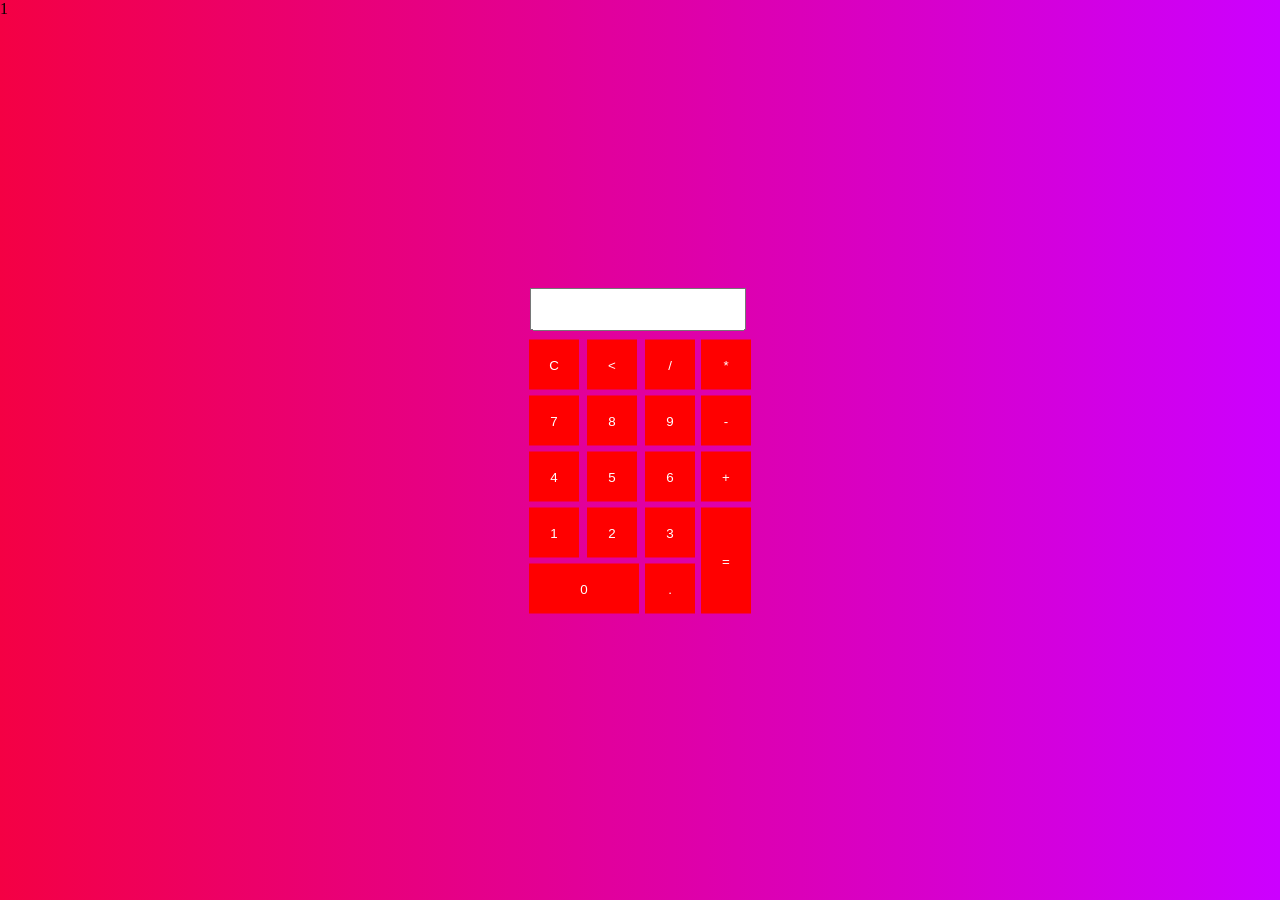
<file: calculater/index.html>
<!DOCTYPE html>
<html>
    <head>
        <link rel="stylesheet" href="style.css">
        <script src="script.js"></script>
    </head>
    <body>
        <div class="bg" style="height:100%;">1</div>
        <div class="main">
            <form action="" name="form">
                <input type="text" class="textview" name="textview">
            </form>
            <table>
                <tr>
                    <td><input class="button" type="button" value="C" onclick=clean()></td>
                    <td><input class="button" type="button" value="<" onclick=back()></td>
                    <td><input class="button" type="button" value="/"onclick="insert('/')"></td>
                    <td><input class="button" type="button" value="*"onclick="insert('*')"></td>
                </tr>
                <tr>
                    <td><input class="button" type="button" value="7"onclick="insert(7)"></td>
                    <td><input class="button" type="button" value="8"onclick="insert(8)"></td>
                    <td><input class="button" type="button" value="9"onclick="insert(9)"></td>
                    <td><input class="button" type="button" value="-" onclick="insert('-')"></td>
                </tr>
                <tr>
                    <td><input class="button" type="button" value="4" onclick="insert(4)"></td>
                    <td><input class="button" type="button" value="5" onclick="insert(5)"></td>
                    <td><input class="button" type="button" value="6" onclick="insert(6)"></td>
                    <td><input class="button" type="button" value="+" onclick="insert('+')"></td>
                </tr>
                <tr>
                    <td><input class="button" type="button" value="1" onclick="insert(1)"></td>
                    <td><input class="button" type="button" value="2" onclick="insert(2)"></td>
                    <td><input class="button" type="button" value="3" onclick="insert(3)"></td>
                    <td rowspan="2"><input class="button" type="button" style="height:106px;" value="=" onclick="equal()"></td>
                </tr>
                <tr>
                    <td colspan="2"><input class="button" type="button" style="width:110px;" value="0" onclick="insert(0)"></td>


                    <td><input class="button" type="button" value="." onclick="insert(.)"></td>
                </tr>
            </table>
        </div>
    </body>
</html>
</file>
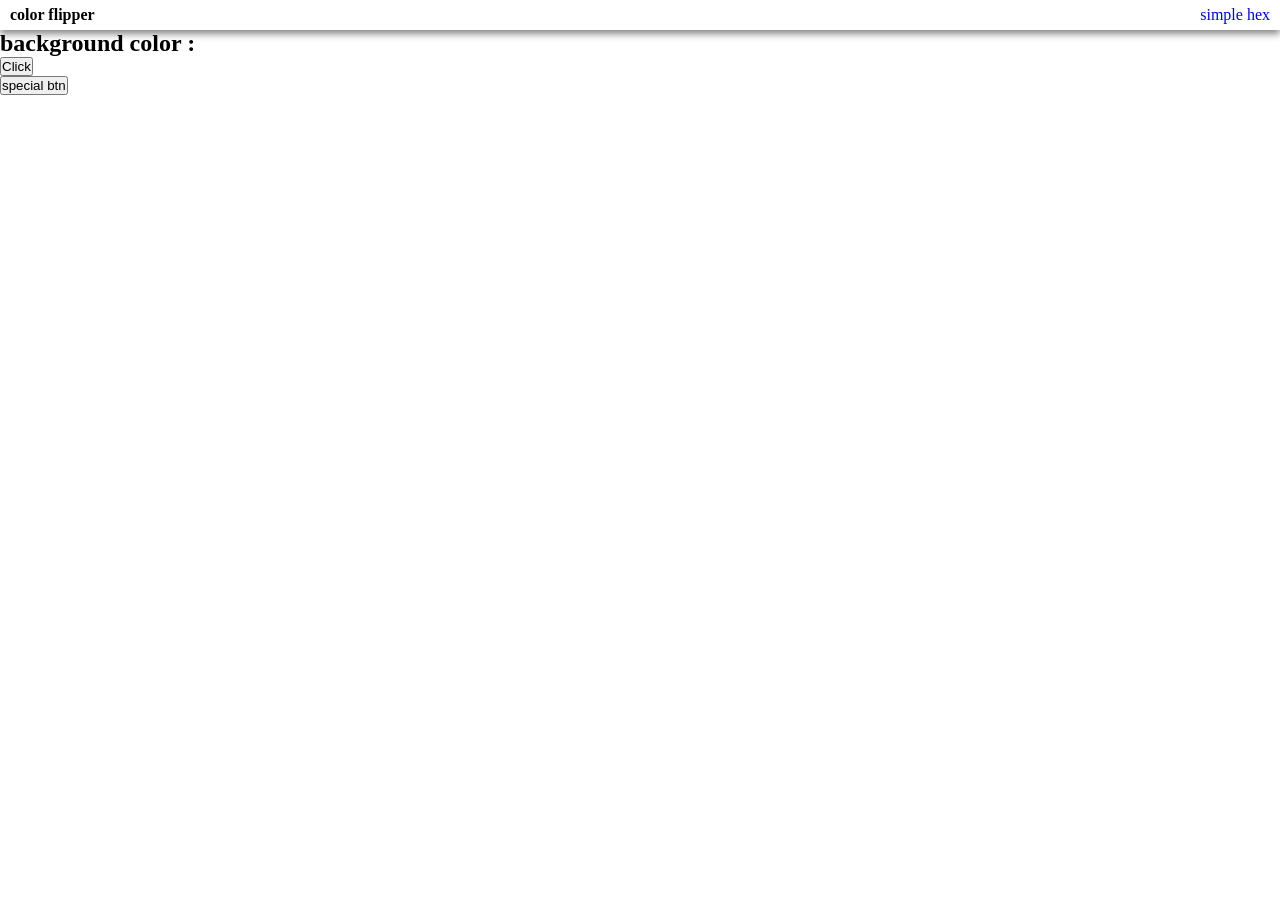
<file: color_flipper/index.html>
<!DOCTYPE html>

<html lang="ko">
<head>
    <meta charset="UTF-8">
    <meta name="viewport" content="width=device-width, initial-scale=1.0">
    <meta http-equiv="X-UA-Compatible" content="ie=edge">
    <title>Color Flipper || Simple</title>
    <link rel="stylesheet" href="style.css">
</head>
<body>
    <nav>
        <div class="nav-center">
            <h4>color flipper</h4>
            <div>
            <a href="index.html">simple</a>
                <a href="hex.html">hex</a>
            </div>

        </div>
    </nav>
    <main>
        <div class="container">
            <h2>background color : <span class="color"></span></h2>
            <button class="btn btn-hero">Click</button>
        </div>

    </main>

    <button class="special-btn" id="btn">special btn</button>
    <script src="app.js"></script>
</body>
</html>
</file>
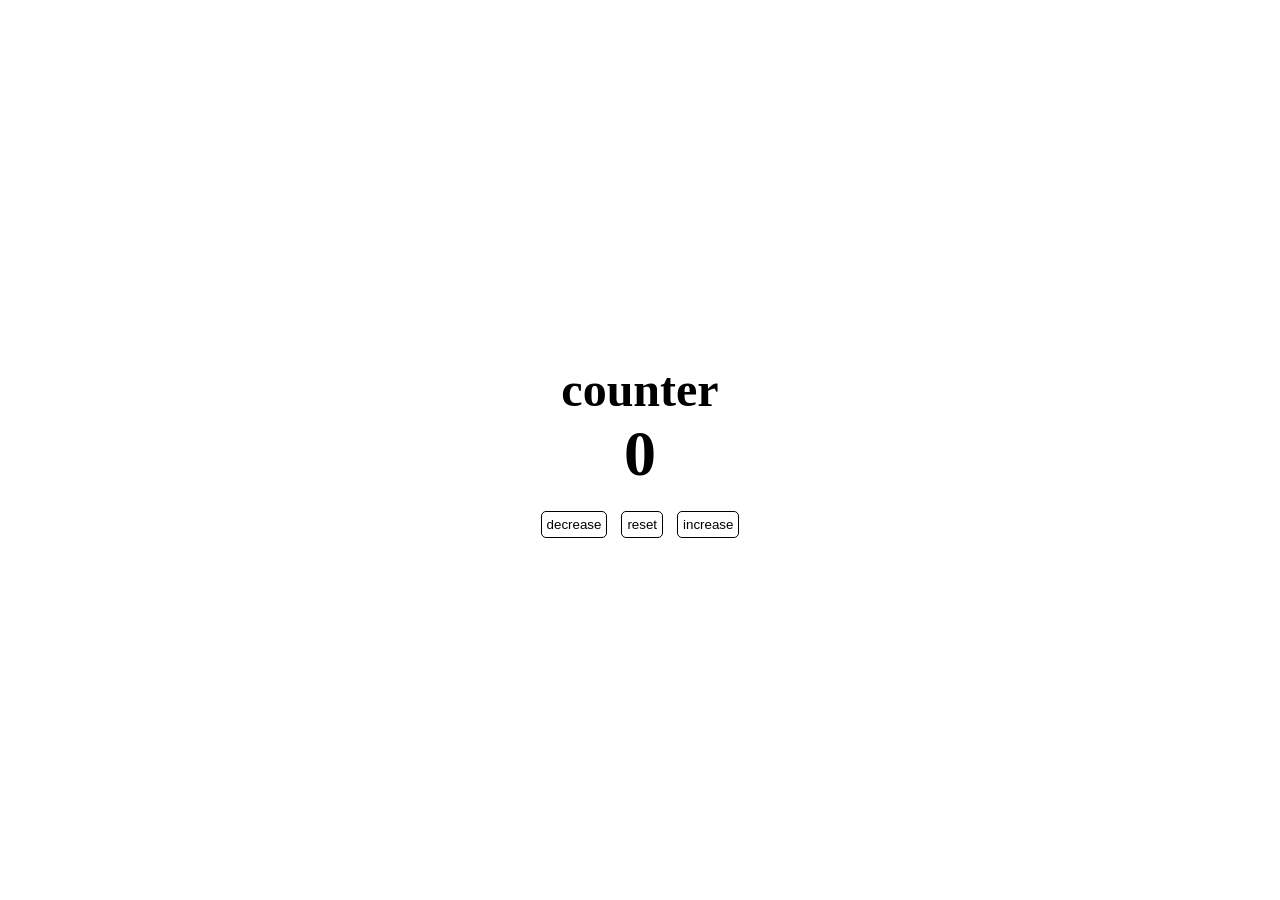
<file: counter/index.html>
<!DOCTYPE html>
<html lang="ko">
<head>
    <meta charset="UTF-8">
    <meta name="viewport" content="width=device-width, initial-scale=1.0">
    <meta http-equiv="X-UA-Compatible" content="ie=edge">
    <link rel="stylesheet" href="style.css">
    <title>count</title>
</head>
<body>
    <main>
        <div class="container">
            <h1>counter</h1>
        </div>
        <span id="value">0</span>
        <div class="button-container">
            <button class="btn decrease" >decrease</button>
            <button class="btn reset" >reset</button>
            <button class="btn increase" >increase</button>
        </div>
    </main>
    <script src="script.js"></script>
</body>
</html>
</file>
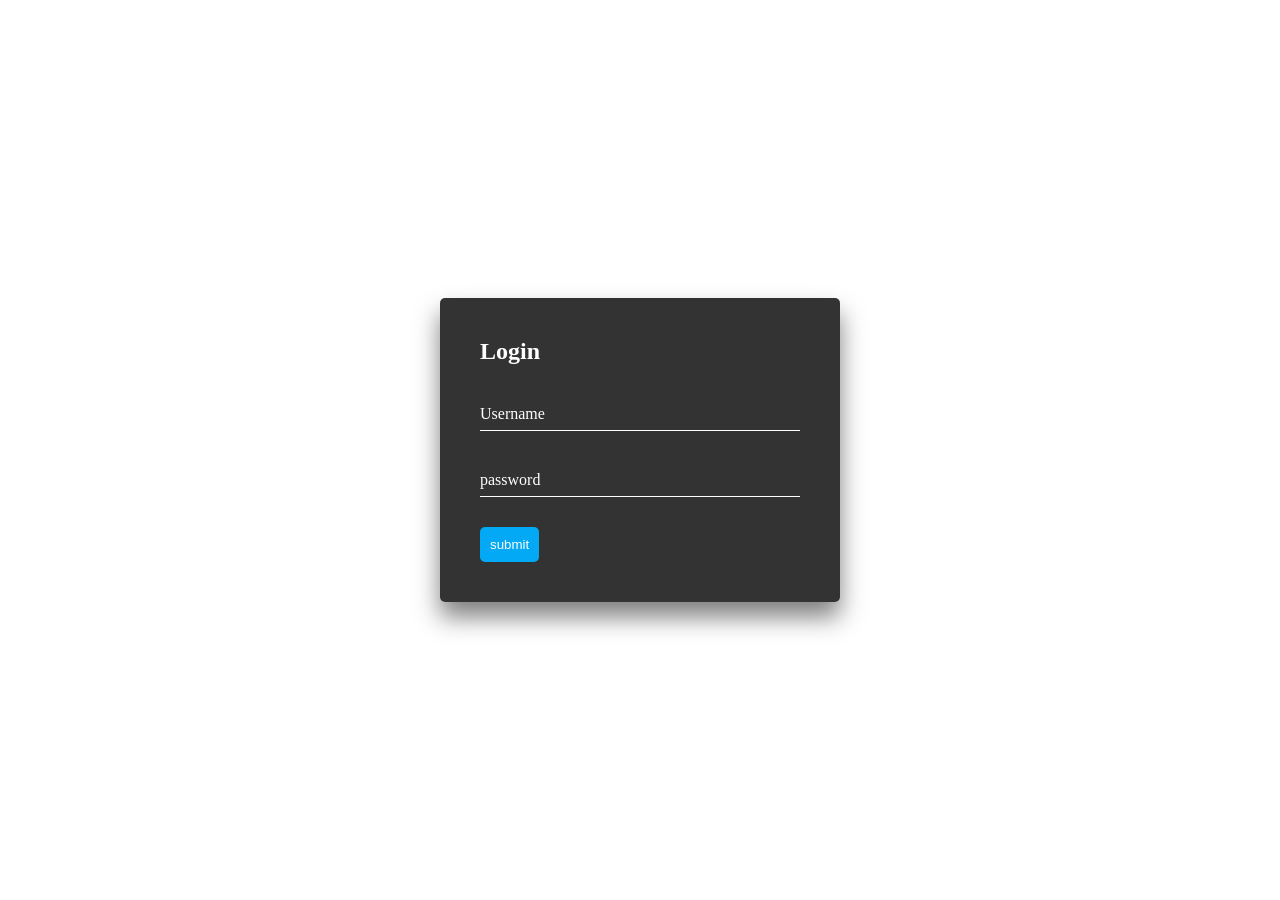
<file: floating_Placeholder2/index.html>
<!DOCTYPE html>

<html>
<head>
    <meta charset="UTF-8">
    <meta name="viewport" content="width=device-width, initial-scale=1.0">
    <meta http-equiv="X-UA-Compatible" content="ie=edge">
    <link rel="stylesheet" href="style.css">
    <title>Document</title>
</head>
<body>
    <div class="box">
        <h2>Login</h2>
        <form action="">
            <div class="inputBox">
                <input type="text" name="" required="">
                <label for="">Username</label>
            </div>
            <div class="inputBox">
                <input type="password" name="" required="">
                <label for="">password</label>
            </div>
            <input type="submit" name="" value="submit">
        </form>
    </div>
</body>
</html>
</file>
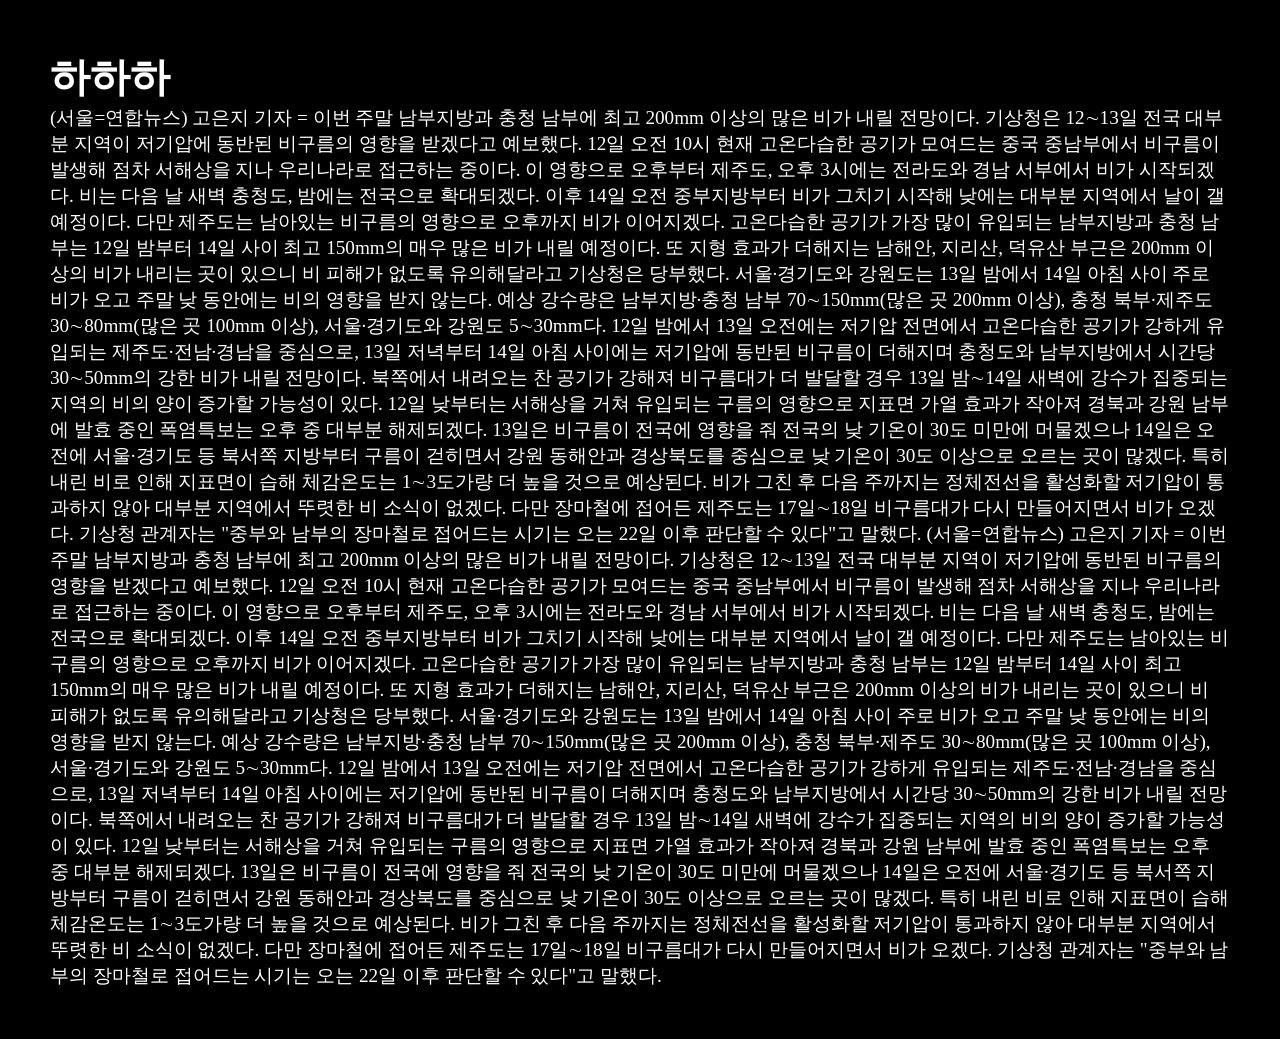
<file: scrollbar/index.html>
<!DOCTYPE html>

<html>
<head>
    <meta charset="UTF-8">
    <meta name="viewport" content="width=device-width, initial-scale=1.0">
    <meta http-equiv="X-UA-Compatible" content="ie=edge">
    <link rel="stylesheet" href="style.css">
    <title>Creative Page Scroll Progress Bar</title>
</head>
<body>
    <div id="progressbar"></div>
    <div id="scrollPath"></div>
    <section>
        <h2>하하하</h2>
        <p>(서울=연합뉴스) 고은지 기자 = 이번 주말 남부지방과 충청 남부에 최고 200mm 이상의 많은 비가 내릴 전망이다.

기상청은 12∼13일 전국 대부분 지역이 저기압에 동반된 비구름의 영향을 받겠다고 예보했다.

12일 오전 10시 현재 고온다습한 공기가 모여드는 중국 중남부에서 비구름이 발생해 점차 서해상을 지나 우리나라로 접근하는 중이다.

이 영향으로 오후부터 제주도, 오후 3시에는 전라도와 경남 서부에서 비가 시작되겠다. 비는 다음 날 새벽 충청도, 밤에는 전국으로 확대되겠다.

이후 14일 오전 중부지방부터 비가 그치기 시작해 낮에는 대부분 지역에서 날이 갤 예정이다. 다만 제주도는 남아있는 비구름의 영향으로 오후까지 비가 이어지겠다.

고온다습한 공기가 가장 많이 유입되는 남부지방과 충청 남부는 12일 밤부터 14일 사이 최고 150mm의 매우 많은 비가 내릴 예정이다. 또 지형 효과가 더해지는 남해안, 지리산, 덕유산 부근은 200mm 이상의 비가 내리는 곳이 있으니 비 피해가 없도록 유의해달라고 기상청은 당부했다.

서울·경기도와 강원도는 13일 밤에서 14일 아침 사이 주로 비가 오고 주말 낮 동안에는 비의 영향을 받지 않는다.

예상 강수량은 남부지방·충청 남부 70∼150mm(많은 곳 200mm 이상), 충청 북부·제주도 30∼80mm(많은 곳 100mm 이상), 서울·경기도와 강원도 5∼30mm다.

12일 밤에서 13일 오전에는 저기압 전면에서 고온다습한 공기가 강하게 유입되는 제주도·전남·경남을 중심으로, 13일 저녁부터 14일 아침 사이에는 저기압에 동반된 비구름이 더해지며 충청도와 남부지방에서 시간당 30∼50mm의 강한 비가 내릴 전망이다.

북쪽에서 내려오는 찬 공기가 강해져 비구름대가 더 발달할 경우 13일 밤∼14일 새벽에 강수가 집중되는 지역의 비의 양이 증가할 가능성이 있다.

12일 낮부터는 서해상을 거쳐 유입되는 구름의 영향으로 지표면 가열 효과가 작아져 경북과 강원 남부에 발효 중인 폭염특보는 오후 중 대부분 해제되겠다.

13일은 비구름이 전국에 영향을 줘 전국의 낮 기온이 30도 미만에 머물겠으나 14일은 오전에 서울·경기도 등 북서쪽 지방부터 구름이 걷히면서 강원 동해안과 경상북도를 중심으로 낮 기온이 30도 이상으로 오르는 곳이 많겠다.

특히 내린 비로 인해 지표면이 습해 체감온도는 1∼3도가량 더 높을 것으로 예상된다.

비가 그친 후 다음 주까지는 정체전선을 활성화할 저기압이 통과하지 않아 대부분 지역에서 뚜렷한 비 소식이 없겠다. 다만 장마철에 접어든 제주도는 17일∼18일 비구름대가 다시 만들어지면서 비가 오겠다.

기상청 관계자는 "중부와 남부의 장마철로 접어드는 시기는 오는 22일 이후 판단할 수 있다"고 말했다.
(서울=연합뉴스) 고은지 기자 = 이번 주말 남부지방과 충청 남부에 최고 200mm 이상의 많은 비가 내릴 전망이다.

기상청은 12∼13일 전국 대부분 지역이 저기압에 동반된 비구름의 영향을 받겠다고 예보했다.

12일 오전 10시 현재 고온다습한 공기가 모여드는 중국 중남부에서 비구름이 발생해 점차 서해상을 지나 우리나라로 접근하는 중이다.

이 영향으로 오후부터 제주도, 오후 3시에는 전라도와 경남 서부에서 비가 시작되겠다. 비는 다음 날 새벽 충청도, 밤에는 전국으로 확대되겠다.

이후 14일 오전 중부지방부터 비가 그치기 시작해 낮에는 대부분 지역에서 날이 갤 예정이다. 다만 제주도는 남아있는 비구름의 영향으로 오후까지 비가 이어지겠다.

고온다습한 공기가 가장 많이 유입되는 남부지방과 충청 남부는 12일 밤부터 14일 사이 최고 150mm의 매우 많은 비가 내릴 예정이다. 또 지형 효과가 더해지는 남해안, 지리산, 덕유산 부근은 200mm 이상의 비가 내리는 곳이 있으니 비 피해가 없도록 유의해달라고 기상청은 당부했다.

서울·경기도와 강원도는 13일 밤에서 14일 아침 사이 주로 비가 오고 주말 낮 동안에는 비의 영향을 받지 않는다.

예상 강수량은 남부지방·충청 남부 70∼150mm(많은 곳 200mm 이상), 충청 북부·제주도 30∼80mm(많은 곳 100mm 이상), 서울·경기도와 강원도 5∼30mm다.

12일 밤에서 13일 오전에는 저기압 전면에서 고온다습한 공기가 강하게 유입되는 제주도·전남·경남을 중심으로, 13일 저녁부터 14일 아침 사이에는 저기압에 동반된 비구름이 더해지며 충청도와 남부지방에서 시간당 30∼50mm의 강한 비가 내릴 전망이다.

북쪽에서 내려오는 찬 공기가 강해져 비구름대가 더 발달할 경우 13일 밤∼14일 새벽에 강수가 집중되는 지역의 비의 양이 증가할 가능성이 있다.

12일 낮부터는 서해상을 거쳐 유입되는 구름의 영향으로 지표면 가열 효과가 작아져 경북과 강원 남부에 발효 중인 폭염특보는 오후 중 대부분 해제되겠다.

13일은 비구름이 전국에 영향을 줘 전국의 낮 기온이 30도 미만에 머물겠으나 14일은 오전에 서울·경기도 등 북서쪽 지방부터 구름이 걷히면서 강원 동해안과 경상북도를 중심으로 낮 기온이 30도 이상으로 오르는 곳이 많겠다.

특히 내린 비로 인해 지표면이 습해 체감온도는 1∼3도가량 더 높을 것으로 예상된다.

비가 그친 후 다음 주까지는 정체전선을 활성화할 저기압이 통과하지 않아 대부분 지역에서 뚜렷한 비 소식이 없겠다. 다만 장마철에 접어든 제주도는 17일∼18일 비구름대가 다시 만들어지면서 비가 오겠다.

기상청 관계자는 "중부와 남부의 장마철로 접어드는 시기는 오는 22일 이후 판단할 수 있다"고 말했다.
        </p>
    </section>
    <script>
        let progress = document.getElementById('progressbar')
    </script>
</body>
</html>
</file>
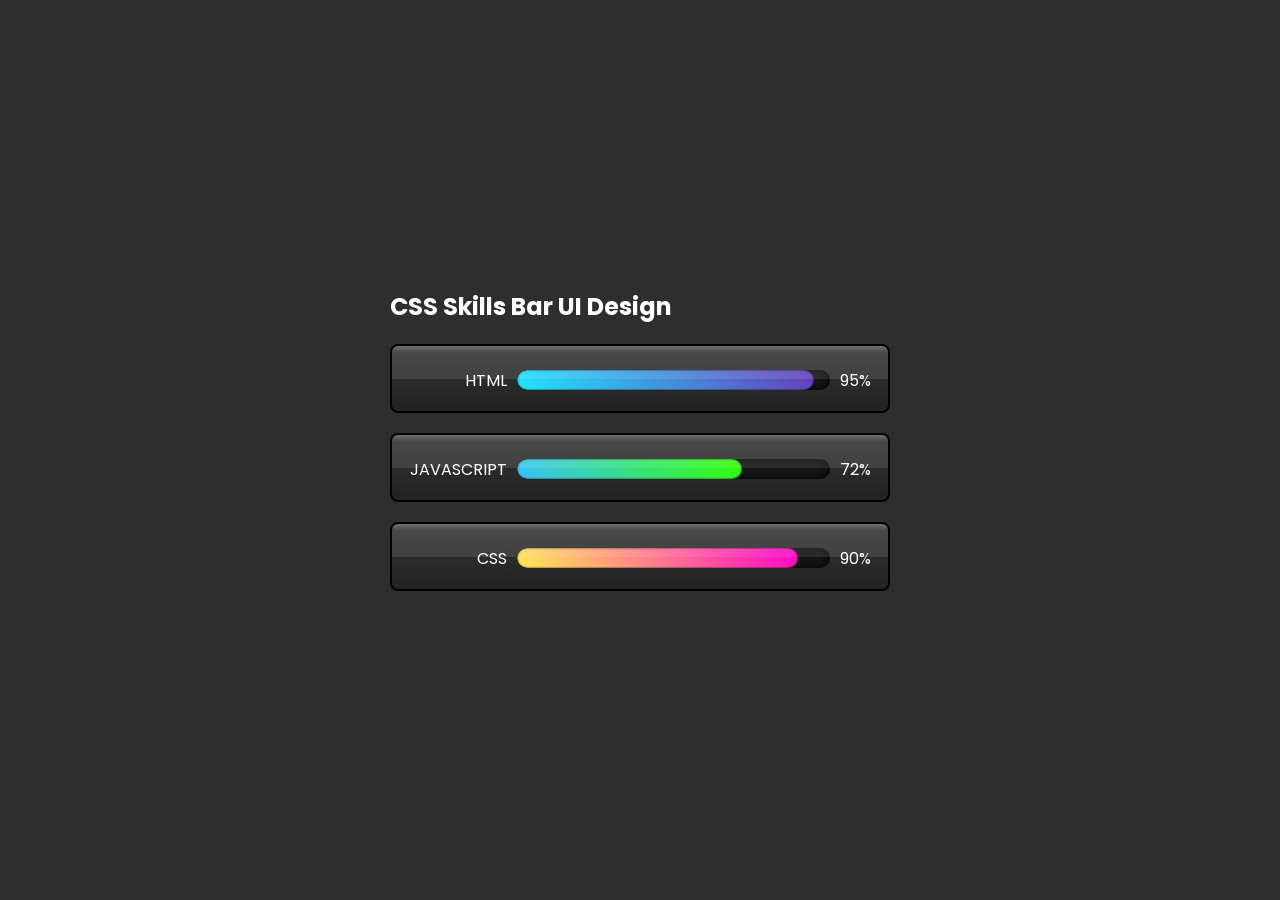
<file: skills bar/index.html>
<!DOCTYPE html>
<html>
<head>
    <meta charset="utf-8">
    <title>Pure CSS Skills Bar UI</title>
    <link rel="stylesheet" href="styles.css">
</head>
<body>
    <div class="container">
        <h2>CSS Skills Bar UI Design</h2>
        <div class="skills">
            <span class="Name">Html</span>
            <div class="percent">
                <div class="progress" style="width:95%;"></div>
            </div>
            <span class="Value">95%</span>
        </div>
        <div class="skills">
            <span class="Name">Javascript</span>
            <div class="percent">
                <div class="progress" style="width:72%;"></div>
            </div>
            <span class="Value">72% </span>
        </div>
        <div class="skills">
            <span class="Name">CSS</span>
            <div class="percent">
                <div class="progress" style="width:90%;"></div>
            </div>
            <span class="Value">90%</span>
        </div>

    </div>
</body>
</html>
</file>
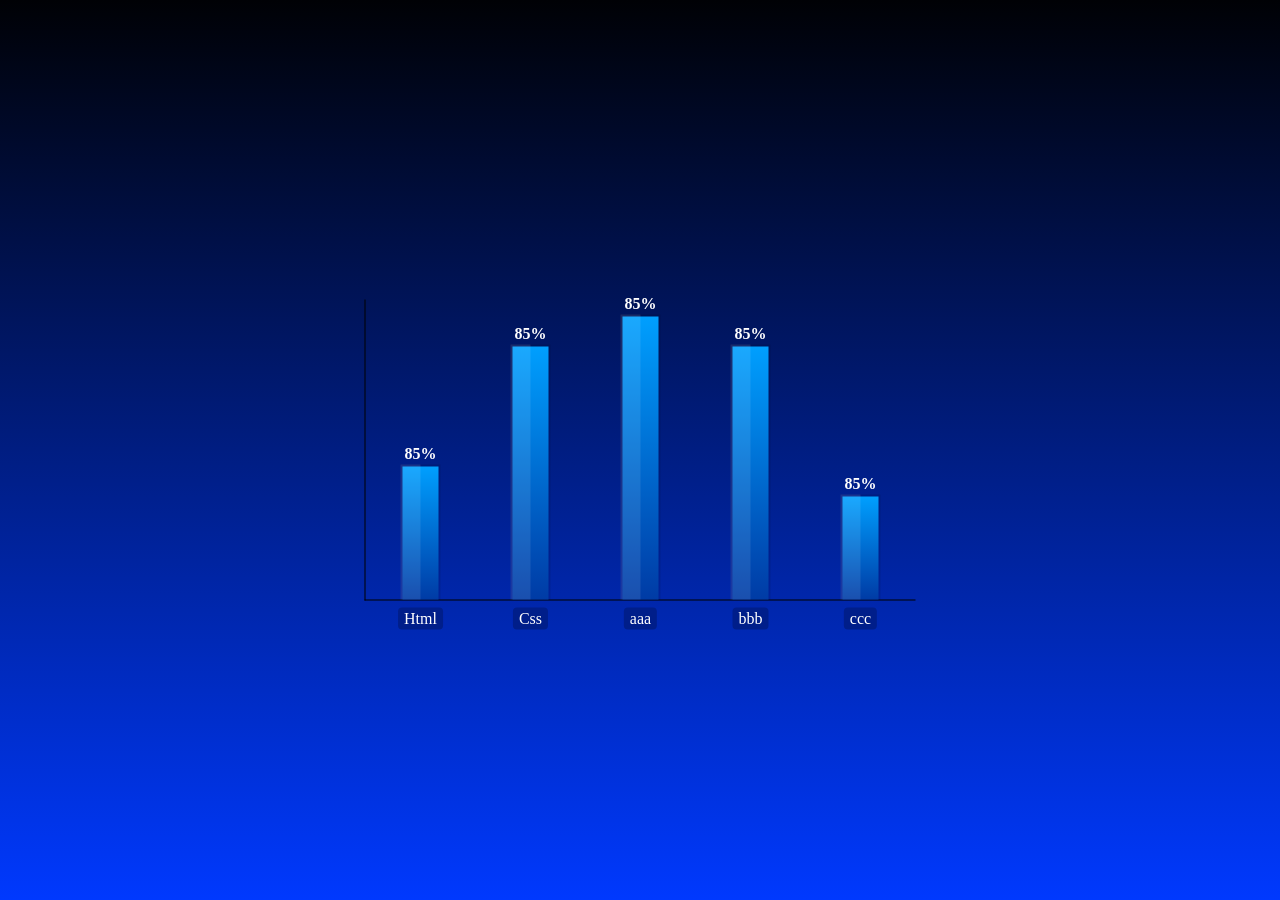
<file: skills_bar_vertical/index.html>
<!DOCTYPE html>
<html lang="ko">
    <head>
        <meta charset="utf-8">
        <link rel="stylesheet" href="styles.css">
    </head>
    <body>
        <style>
        .abc {
            width:500px;
            border:1px solid red;
            display:flex;
            justify-content: space-around;
            }
        </style>
        <div class="container" style="display:none;">
            <div class="graph-wrap">
                <div class="skills">
                    <div class="bar" style="height:85%;"></div>
                    <span class="percent">85%</span>
                    <span class="title">Html</span>
                </div>
                <div class="skills">
                    <div class="bar" style="height:92%;"></div>
                    <span class="percent">92%</span>
                    <span class="title">CSS</span>
                </div>
                <div class="skills">
                    <div class="bar" style="height:80%;"></div>
                    <span class="percent">80%</span>
                    <span class="title">Javascript</span>
                </div>
                <div class="skills">
                    <div class="bar" style="height:75%;"></div>
                    <span class="percent">75%</span>
                    <span class="title">Photoshop</span>
                </div>
                <div class="skills">
                    <div class="bar" style="height:95%;"></div>
                    <span class="percent">95%</span>
                    <span class="title">Illustator</span>
                </div>
            </div>
        </div>
        <div class="abc" style="display:none;">
            <div class="eee">1</div>
            <div class="eee">333</div>
            <div class="eee">444</div>
            <div class="eee">5555555555</div>
            <div class="eee">666</div>
        </div>
        <section >
            <div class="box">
                <div class="skill">
                    <div class="graph" style="height:45%">
                        <span class="percent">85%</span>
                    </div>
                    <div class="name">Html</div>
                </div>
                <div class="skill">
                    <div class="graph"  style="height:85%">
                        <span class="percent">85%</span>
                    </div>
                    <div class="name">Css</div>
                </div>
                <div class="skill">
                    <div class="graph" style="height:95%">
                        <span class="percent">85%</span>
                    </div>
                    <div class="name">aaa</div>
                </div>
                <div class="skill">
                    <div class="graph" style="height:85%">
                        <span class="percent">85%</span>
                    </div>
                    <div class="name">bbb</div>
                </div>
                <div class="skill" >
                    <div class="graph" style="height:35%">
                        <span class="percent">85%</span>
                    </div>
                    <div class="name">ccc</div>
                </div>

            </div>
        </section>
    </body>
</html>
</file>
<file: calculater/style.css>
@charset "UTF-8";
*{
    margin:0;
    padding:0;
}
body {

    height:100vh;
}
.button {
    width: 50px;
    height: 50px;
    font-size: 25;
    margin:2px;
    cursor:pointer;
    background: #ff0000;
    border:none;
    color:#ffffff;
    outline: none !important;
}
.textview{
    width: 202px;
    margin: 5px;
    font-size: 25px;
    padding: 5px;
}
.main {
    position: absolute;
    top:50%;
    left: 50%;
    transform: translate(-50%,-50%);
}
.bg{
    background: linear-gradient(to right, #f40044, #cc00ff);

    height:100%
}
</file>
<file: color_flipper/style.css>
@charset "UTF-8";

*{
    margin:0;
    padding:0;
    outline:none;
}
a {
    text-decoration: none;
}
nav > div{
    display:flex;
    align-items: center;
    justify-content: space-between;
    /* border-bottom: 1px solid #000; */
    box-shadow: 0 4px 7px  #888;

    height: 30px;
    background: #fff;
}
nav > div h4 {
    margin-left: 10px;
}

nav > div > div {
    margin-right: 10px;
}
</file>
<file: counter/style.css>
@charset "UTF-8";

* {
    margin:0;
    padding:0;
    box-sizing: border-box;
}
body {
    height:100vh;
    display:flex;
    align-items:center;
    justify-content:center;

}
main {
    text-align:center;
}
.container {
    font-size: 1.5em;
}
main span {
    font-size: 4em;
    font-weight:bold;
}
.button-container {
    margin-top:20px;
}
.button-container .btn{
    padding: 5px;
    border:1px solid #000;
    border-radius: 5px;
    background:#fff;
    color:#000;
    transition: .2s;
    margin:0 5px;
}
.button-container .btn:hover{
    background:#000;
    color:#fff;
    cursor:pointer;
}
</file>
<file: floating_Placeholder2/style.css>
@charset "UTF-8";

* {
    margin:0;
    padding:0;
}

body {
    display: flex;
    justify-content: center;
    align-items:  center;
    min-height: 100vh;

}
.box {
    width:400px;
    padding: 40px;
    background: rgba(0,0,0, 0.8);
    box-sizing: border-box;
    box-shadow: 0 15px 25px rgba(0,0,0, .5);
    border-radius: 5px;
}

.box h2 {
    margin: 0 0 30px;
    color:#fff;
}
.box .inputBox {
    position: relative;
}
.box .inputBox input{
    width: 100%;
    padding: 10px 0;
    color:#fff;
    margin-bottom: 30px;
    border:none;
    border-bottom:1px solid #fff;
    outline: none;
    background: transparent;
}
.box .inputBox label{
    position: absolute;
    top:0;
    left:0;
    padding: 10px 0;
    color:#fff;
    pointer-events:none;
    font-size:16px;
    transition: .5s;
}
.box .inputBox input:focus ~ label,
.box .inputBox input:valid ~ label{
        top: -18px;
    left: 0;
    color:#03a9f4;
    font-size:12px;
}
.box input[type="submit"]{
    background: transparent;
    border:none;
    outline:none;
    color:#fff;
    background: #03a9f4;
    padding: 10px; 20px;
    cursor: pointer;
    border-radius: 5px;
}
</file>
<file: scrollbar/style.css>
@charset "UTF-8";
*{
    margin:0;
    padding:0;
    box-sizing: border-box;
}
section{
    padding: 50px;
    background: #000;
}

section h2{
    font-size: 2.5em;
    color:#fff;
}
section p {
    font-size: 1.2em;
    color:#fff;
}
::-webkit-scrollbar{
    width:0;
}
#scrollPath {
    position: fixed;
    top:0;
    right: 0;
    width:10px;
    height: 100%;
    background: rgba (255,255,255,0.05);
}
#progressbar{
    position: fixed;
    top:0;
    right:0;
    width: 10px;
    
    background: linear-gradient(to top, #008aff,#00ffe7);
    animation: animate 5s linear infinite;
}
@keyframes animate {
    0%,100%{
        filter:hue-rotate(0deg);
    }
    50% {
        filter:hue-rotate(360deg);
    }
}

#progressbar::before{
    content:'';
    position: absolute;
    top:0;
    left:0;
    width: 100%;
    height: 100%;
    background: linear-gradient(to top, #008aff,#00ffe7);
    filter: blur(10px)
}
#progressbar::after{
    content:'';
    position: absolute;
    top:0;
    left:0;
    width: 100%;
    height: 100%;
    background: linear-gradient(to top, #008aff,#00ffe7);
    filter: blur(30px)
}
</file>
<file: skills bar/styles.css>
@import url('https://fonts.googleapis.com/css?family=Poppins:300,400,500,600,700,800&display=swap');
* {
    margin:0 ;
    padding: 0;
    box-sizing: border-box;
    font-family: 'Poppins', sans-serif;
}

body {
    display:flex;
    justify-content: center;
    align-items: center;
    background: #2e2e2e;
    min-height: 100vh;
}
.container {
    position: relative;
    width: 500px;
}
.container h2 {
    color: #fff;
}

.container .skills {
    position: relative;
    display: flex;
    margin: 20px 0;
    padding: 24px 10px 18px;
    background: linear-gradient(#616161 0%, #333 10%, #222);
    border-radius: 8px;
    overflow: hidden;
    border: 2px solid #000;
    transition: 0.5s;
}
.container:hover .skills {
    opacity: 0.05;
}
.container .skills:hover {
    opacity: 1;
    transform: scale(1.1);
}
.container .skills::before {
    content:'';
    position: absolute;
    top:0;
    left:0;
    width:100%;
    height: 50%;
    background: rgba(255, 255, 255, .1);
    z-index: 10;
}
.container .skills .Name {
    position: relative;
    width: 110px;
    text-align: right;
    color:#fff;
    margin-top: -2px;
    text-transform: uppercase;
}
.container .skills .Value {
    position: relative;
    width: 40px;
    text-align: left;
    color:#fff;
    margin-top: -2px;
    text-transform: uppercase;
}
.container .skills .percent{
    position: relative;
    width: calc(100% - 150px);
    height: 20px;
    margin: 0 10px;
    border-radius : 10px;
    background: #151515;
    box-shadow: inset 0 0 10px #000;
    overflow:hidden;

}
.container .skills .percent .progress{
    position: absolute;
    top:0;
    left:0;
    width:70%;
    height: 100%;
    border-radius: 10px;
    background: #fff;
    box-shadow: inset 0 0 2px #000;
    animation: animate 4s ease-in-out forwards;
}
@keyframes animate {
    from{
        width: 0;
    }
}
.container .skills:nth-child(2) .percent .progress{
    background: linear-gradient(45deg, #1fe6ff, #673ab7);
}
.container .skills:nth-child(3) .percent .progress{
    background: linear-gradient(45deg, #3bc0ff, #33ff00);
}
.container .skills:nth-child(4) .percent .progress{
    background: linear-gradient(45deg, #ffee54, #ff00ca);
}
</file>
<file: skills_bar_vertical/styles.css>
@charset "UTF-8";

* {
    margin:0;
    padding:0;
}
/*
.container {
    display:flex;
    justify-content: center;
    align-items:center;
    min-height: 100vh;
    background: linear-gradient(#1B1464 0,#0652DD 30%);

}

.container .graph-wrap{
    position: relative;
    padding:0 20px;
    border-left:2px solid #000;
    border-bottom:2px solid #000;
    display:flex;
}
.container .graph-wrap .skills {
    position: relative;
    display:flex;
    align-items: center;
    flex-direction: column-reverse;
    width:100px;
    height: 300px;

}
.container .graph-wrap .skills .percent{
    padding: 5px 0;
    color:#fff;
}
.container .graph-wrap .skills .bar{
    position: relative;
    width: 30px;
    background:linear-gradient(#e77f67,#e15f41);
    transition: 0.5s;
}
.container .graph-wrap .skills .bar::before {
    content:'';
    display:block;
    position: absolute;
    left:0;
    top:0;
    width:50%;
    height: 100%;
    background:linear-gradient(#f3a683,#f19066);
}
.container .graph-wrap .skills  .title {
    position: absolute;
    left: 50%;
    bottom: -20px;
    width:100%;
    transform:translate(-50%, 0);
    text-align: center;
    color:#fff;
}
*/
section {
    width: 100%;
    height: 100vh;
    background: linear-gradient(0deg, #0039fe,#000105);
}
.box {
    position: absolute;
    top:50%;
    left: 50%;
    transform: translate(-50%,-50%);
    width: 550px;
    height: 300px;
    background: transparent;
    border-bottom: 1px solid #000;
    border-left: 1px solid #000;
    display:flex;
}
.box .skill {
    position: relative;
    flex:1;
    text-align: center;

}
.box .skill .graph{
    position: absolute;
    width: 40px;
    background: rgba(0,0,0, .1);
    bottom:0;
    left: 50%;
    transform:translateX(-50%);


}
.box .skill .graph::before{
    content:'';
    position:absolute;
    top:2px;
    left:2px;
    right:2px;
    bottom:0;
    background: linear-gradient(0deg, #003ba5, #009ffe);
}
.box .skill .graph::after{
    content:'';
    position: absolute;
    top:0;
    left:0;
    width: 50%;
    height: 100%;
    background: rgba(255,255,255,.1);

}

.box .skill .graph .percent{
    position: absolute;
    top:-20px;
    left: 50%;
    transform: translateX(-50%);
    text-align: center;
    color:#fff;
    font-weight: bold;

}
.box .skill .name{
    position: absolute;
    bottom: -30px;
    left: 50%;
    transform: translateX(-50%);
    text-align: center;
    color: #fff;
    background: #001e8a;
    padding: 2px 6px;
    border-radius:4px;
}
</file>
